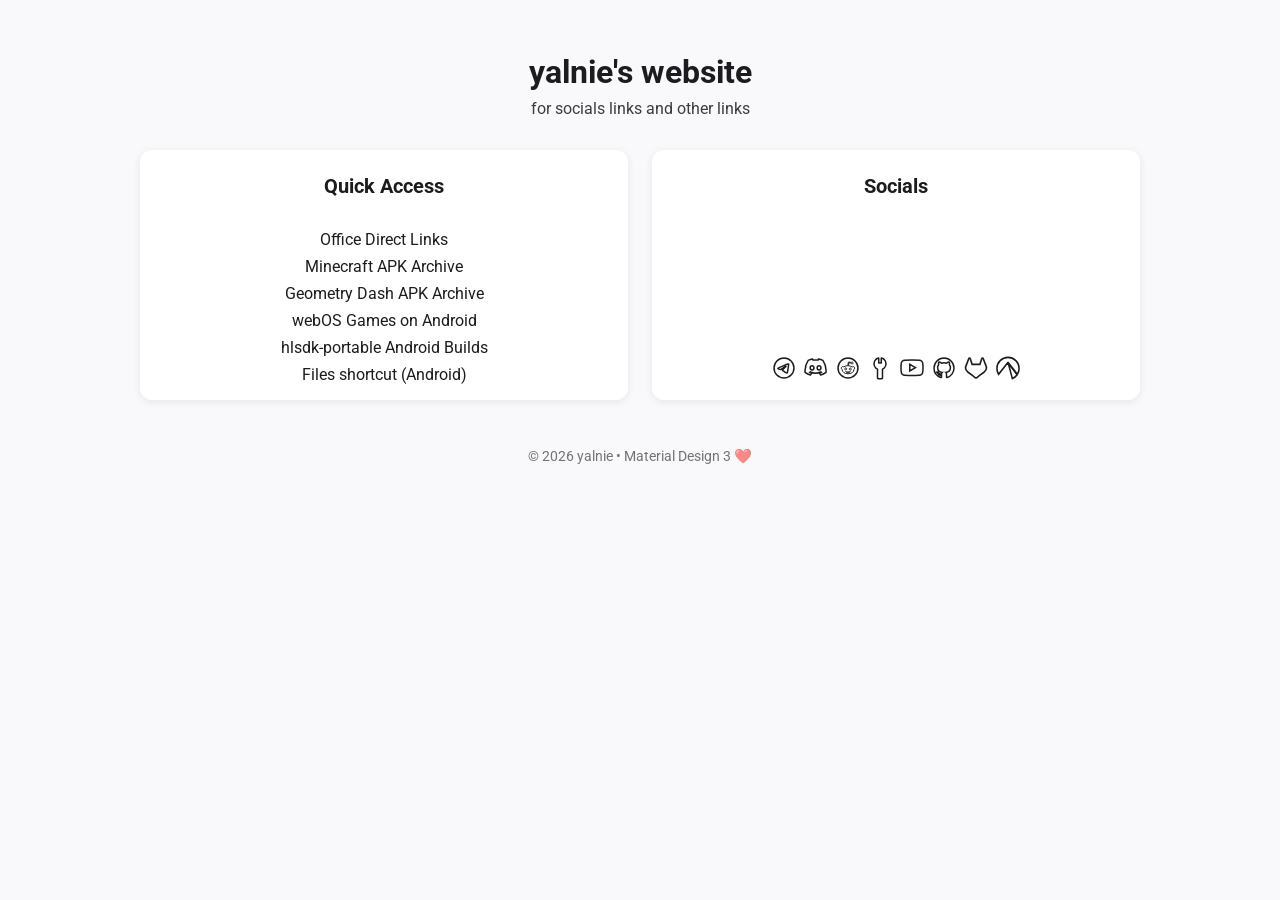
<file: index.html>
<!DOCTYPE html>
<html lang="en">
<head>
  <meta charset="UTF-8" />
  <title>yalnie's website</title>
  <meta name="viewport" content="width=device-width, initial-scale=1" />
  <meta name="theme-color" content="#0B57D0">
  <meta name="color-scheme" content="light dark">
  <meta name="google-site-verification" content="nM3yZOx0J2lb90awuIEVgKDgBiUJJz-g-WCyX6HS7lU" />

  <script type="module">
    import 'https://esm.sh/@material/web/all.js';
  </script>

  <link href="https://fonts.googleapis.com/css2?family=Roboto:wght@400;500;700&display=swap" rel="stylesheet">
  
  <link rel="stylesheet" href="default-style.css">  
</head>

<body>
  <h1>yalnie's website</h1>
  <p style="text-align: center; margin-top: -24px; margin-bottom: 32px; opacity: 0.85;">for socials links and other links</p>

  <div class="container">

    <div class="card">
      <div class="card-content">
        <h2>Quick Access</h2>
        <div class="button-group" style="flex-direction: column; display: flex; width: 100%;">
          <md-filled-button onclick="location.href='https://yalnie.github.io/office'">Office Direct Links</md-filled-button>
          <md-filled-button onclick="location.href='https://t.me/MinecraftAPKArchive'">Minecraft APK Archive</md-filled-button>
          <md-filled-button onclick="location.href='https://t.me/GeometryDashAPKArchive'">Geometry Dash APK Archive</md-filled-button>
          <md-filled-button onclick="location.href='https://github.com/yalnie/webos-games-android'">webOS Games on Android</md-filled-button>
          <md-filled-button onclick="location.href='https://github.com/yalnie/hlsdk-portable-androidbuilds'">hlsdk-portable Android Builds</md-filled-button>
          <md-filled-button onclick="location.href='https://github.com/yalnie/files-shortcut'">Files shortcut (Android)</md-filled-button>
        </div>
      </div>
    </div>

    <div class="card">
      <div class="card-content">
        <h2>Socials</h2>
        
        <div style="display: flex; gap: 8px; flex-wrap: wrap; justify-content: center; width: 100%;">
          
          <md-assist-chip label="Telegram" onclick="window.open('https://t.me/yalnie/', '_blank')">
            <md-icon slot="icon">
              <svg viewBox="0 0 24 24" style="width: 24px; height: 24px; fill: none; stroke: currentColor; stroke-width: 1.5; stroke-linecap: square; stroke-linejoin: miter;">
                <path d="M21.997 12C21.997 17.5228 17.5198 22 11.997 22C6.47415 22 1.99699 17.5228 1.99699 12C1.99699 6.47715 6.47415 2 11.997 2C17.5198 2 21.997 6.47715 21.997 12ZM12.3553 9.38244C11.3827 9.787 9.43876 10.6243 6.52356 11.8944C6.05018 12.0827 5.8022 12.2669 5.77962 12.4469C5.74147 12.7513 6.12258 12.8711 6.64155 13.0343C6.71214 13.0565 6.78528 13.0795 6.86026 13.1038C7.37085 13.2698 8.05767 13.464 8.41472 13.4717C8.7386 13.4787 9.10009 13.3452 9.49918 13.0711C12.2229 11.2325 13.629 10.3032 13.7172 10.2831C13.7795 10.269 13.8658 10.2512 13.9243 10.3032C13.9828 10.3552 13.977 10.4536 13.9708 10.48C13.9331 10.641 12.4371 12.0318 11.6629 12.7515C11.4216 12.9759 11.2504 13.135 11.2154 13.1714C11.137 13.2528 11.0571 13.3298 10.9803 13.4038C10.506 13.8611 10.1502 14.204 11 14.764C11.4083 15.0331 11.7351 15.2556 12.0611 15.4776C12.4171 15.7201 12.7722 15.9619 13.2317 16.2631C13.3487 16.3398 13.4605 16.4195 13.5694 16.4971C13.9837 16.7925 14.3559 17.0579 14.8158 17.0155C15.083 16.991 15.359 16.7397 15.4992 15.9903C15.8305 14.2193 16.4817 10.382 16.6322 8.80081C16.6454 8.66228 16.6288 8.48498 16.6154 8.40715C16.6021 8.32932 16.5743 8.21842 16.4731 8.13633C16.3533 8.03911 16.1683 8.01861 16.0856 8.02C15.7095 8.0267 15.1324 8.22735 12.3553 9.38244Z"></path>
              </svg>
            </md-icon>
          </md-assist-chip>
          
          <md-assist-chip label="Discord" onclick="window.open('https://www.discord.com/users/811503620860280833', '_blank')">
            <md-icon slot="icon">
              <svg viewBox="0 0 24 24" style="width: 24px; height: 24px; fill: none; stroke: currentColor; stroke-width: 1.5; stroke-linecap: square; stroke-linejoin: miter;">
                <path d="M18.8943 4.34399C17.5183 3.71467 16.057 3.256 14.5317 3C14.3396 3.33067 14.1263 3.77866 13.977 4.13067C12.3546 3.89599 10.7439 3.89599 9.14391 4.13067C8.99457 3.77866 8.77056 3.33067 8.58922 3C7.05325 3.256 5.59191 3.71467 4.22552 4.34399C1.46286 8.41865 0.716188 12.3973 1.08952 16.3226C2.92418 17.6559 4.69486 18.4666 6.4346 19C6.86126 18.424 7.24527 17.8053 7.57594 17.1546C6.9466 16.92 6.34927 16.632 5.77327 16.2906C5.9226 16.184 6.07194 16.0667 6.21061 15.9493C9.68793 17.5387 13.4543 17.5387 16.889 15.9493C17.0383 16.0667 17.177 16.184 17.3263 16.2906C16.7503 16.632 16.153 16.92 15.5236 17.1546C15.8543 17.8053 16.2383 18.424 16.665 19C18.4036 18.4666 20.185 17.6559 22.01 16.3226C22.4687 11.7787 21.2836 7.83202 18.8943 4.34399ZM8.05593 13.9013C7.01058 13.9013 6.15725 12.952 6.15725 11.7893C6.15725 10.6267 6.98925 9.67731 8.05593 9.67731C9.11191 9.67731 9.97588 10.6267 9.95454 11.7893C9.95454 12.952 9.11191 13.9013 8.05593 13.9013ZM15.065 13.9013C14.0196 13.9013 13.1652 12.952 13.1652 11.7893C13.1652 10.6267 13.9983 9.67731 15.065 9.67731C16.121 9.67731 16.985 10.6267 16.9636 11.7893C16.9636 12.952 16.1317 13.9013 15.065 13.9013Z"></path>
              </svg>
            </md-icon>
          </md-assist-chip>
          
          <md-assist-chip label="Reddit" onclick="window.open('https://www.reddit.com/user/yalnie/', '_blank')">
            <md-icon slot="icon">
              <svg viewBox="0 0 24 24" style="width: 24px; height: 24px; fill: none;" xmlns="http://www.w3.org/2000/svg">
                <circle cx="11.997" cy="12" r="10" stroke="currentColor" style="stroke-width: 1.5;" />
                <path d="M18.4035 11.2154C18.5652 11.446 18.6567 11.7185 18.667 12C18.6712 12.2755 18.5974 12.5467 18.4541 12.782C18.3108 13.0174 18.1038 13.2073 17.857 13.33C17.8682 13.4765 17.8682 13.6236 17.857 13.77C17.857 16.01 15.247 17.83 12.027 17.83C8.80699 17.83 6.19699 16.01 6.19699 13.77C6.18573 13.6236 6.18573 13.4765 6.19699 13.33C6.00465 13.2416 5.83382 13.1125 5.69635 12.9515C5.55887 12.7906 5.45804 12.6017 5.40084 12.3979C5.34363 12.1941 5.33143 11.9803 5.36506 11.7713C5.3987 11.5623 5.47737 11.3632 5.59563 11.1876C5.71389 11.0121 5.86891 10.8643 6.04994 10.7546C6.23097 10.645 6.43369 10.5759 6.64404 10.5524C6.85439 10.5288 7.06736 10.5513 7.26816 10.6182C7.46897 10.6852 7.65283 10.795 7.80699 10.94C8.95926 10.1585 10.3149 9.73099 11.707 9.71L12.447 6.24C12.4553 6.19983 12.4715 6.16171 12.4946 6.12784C12.5178 6.09398 12.5474 6.06505 12.5819 6.04272C12.6163 6.0204 12.6548 6.00513 12.6951 5.99779C12.7355 5.99046 12.7769 5.99121 12.817 6L15.267 6.49C15.3866 6.28444 15.5756 6.12825 15.8001 6.04948C16.0245 5.9707 16.2696 5.9745 16.4915 6.06019C16.7134 6.14587 16.8975 6.30784 17.0107 6.51701C17.1239 6.72617 17.1589 6.96885 17.1093 7.20147C17.0597 7.4341 16.9288 7.64143 16.7402 7.78627C16.5515 7.9311 16.3174 8.00394 16.0799 7.99172C15.8423 7.9795 15.6169 7.88301 15.4441 7.71958C15.2713 7.55615 15.1624 7.33648 15.137 7.1L12.997 6.65L12.347 9.77C13.7222 9.7995 15.0594 10.2267 16.197 11C16.4002 10.805 16.6555 10.6729 16.9321 10.6196C17.2087 10.5664 17.4948 10.5943 17.7559 10.7C18.0169 10.8057 18.2419 10.9847 18.4035 11.2154Z" stroke="currentColor" stroke-linejoin="round"/>
                <path d="M8.83552 12.4444C8.72564 12.6089 8.66699 12.8022 8.66699 13C8.66699 13.1313 8.69285 13.2614 8.74311 13.3827C8.79336 13.504 8.86702 13.6142 8.95988 13.7071C9.05274 13.8 9.16298 13.8736 9.2843 13.9239C9.40563 13.9741 9.53567 14 9.66699 14C9.86477 14 10.0581 13.9414 10.2226 13.8315C10.387 13.7216 10.5152 13.5654 10.5909 13.3827C10.6666 13.2 10.6864 12.9989 10.6478 12.8049C10.6092 12.6109 10.5139 12.4327 10.3741 12.2929C10.2342 12.153 10.0561 12.0578 9.86208 12.0192C9.6681 11.9806 9.46703 12.0004 9.2843 12.0761C9.10158 12.1518 8.9454 12.28 8.83552 12.4444Z" stroke="currentColor" stroke-linejoin="round"/>
                <path d="M13.7414 13.8715C13.9059 13.9814 14.0992 14.04 14.297 14.04L14.287 14.08C14.4226 14.0815 14.5571 14.0553 14.6822 14.0032C14.8074 13.9511 14.9207 13.874 15.0152 13.7767C15.1096 13.6795 15.1833 13.564 15.2318 13.4373C15.2802 13.3107 15.3024 13.1755 15.297 13.04C15.297 12.8422 15.2383 12.6489 15.1285 12.4844C15.0186 12.32 14.8624 12.1918 14.6797 12.1161C14.4969 12.0404 14.2959 12.0206 14.1019 12.0592C13.9079 12.0978 13.7297 12.193 13.5899 12.3329C13.45 12.4727 13.3548 12.6509 13.3162 12.8449C13.2776 13.0389 13.2974 13.24 13.3731 13.4227C13.4488 13.6054 13.577 13.7616 13.7414 13.8715Z" stroke="currentColor" stroke-linejoin="round"/>
                <path d="M9.75838 15.5632C9.75455 15.5601 9.74967 15.5585 9.74472 15.5587C9.73976 15.559 9.73506 15.5611 9.73155 15.5646C9.72804 15.5681 9.72596 15.5728 9.72572 15.5777L9.7257 15.5788C10.382 16.0598 11.1827 16.3039 11.9966 16.2702C12.0035 16.2699 12.0104 16.2699 12.0173 16.2702C12.837 16.3042 13.6432 16.0564 14.3021 15.5686C14.2996 15.5663 14.2967 15.5644 14.2936 15.563C14.29 15.5615 14.2862 15.5607 14.2824 15.5607C14.2746 15.5606 14.2671 15.5636 14.2615 15.569C14.2525 15.5778 14.2429 15.5858 14.2327 15.5931C13.5829 16.0593 12.7942 16.2909 11.9958 16.2503C11.1982 16.2831 10.413 16.0439 9.76912 15.5716L9.75838 15.5632Z" stroke="currentColor" stroke-linejoin="round"/>
              </svg>
            </md-icon>
          </md-assist-chip>

          <md-assist-chip label="ModDB" onclick="window.open('https://www.moddb.com/members/yalnie', '_blank')">
            <md-icon slot="icon">
              <svg viewBox="0 -960 960 960" style="width: 24px; height: 24px; fill: none; stroke: currentColor; stroke-width: 60; stroke-linecap: round; stroke-linejoin: round; transform: rotate(45deg);">
                <path d="M686-132 444-376q-20 8-40.5 12t-43.5 4q-100 0-170-70t-70-170q0-36 10-68.5t28-61.5l146 146 72-72-146-146q29-18 61.5-28t68.5-10q100 0 170 70t70 170q0 23-4 43.5T584-516l244 242q12 12 12 29t-12 29l-84 84q-12 12-29 12t-29-12Z"/>
              </svg>
            </md-icon>
          </md-assist-chip>
          
          <md-assist-chip label="YouTube" onclick="window.open('https://www.youtube.com/@yalnie/', '_blank')">
            <md-icon slot="icon">
              <svg viewBox="0 0 24 24" style="width: 24px; height: 24px; fill: none; stroke: currentColor; stroke-width: 1.5; stroke-linecap: square; stroke-linejoin: miter;">
                <path d="M20.5949 4.45999C21.5421 4.71353 22.2865 5.45785 22.54 6.40501C22.9982 8.12001 23 11.7004 23 11.7004C23 11.7004 23 15.2807 22.54 16.9957C22.2865 17.9429 21.5421 18.6872 20.5949 18.9407C18.88 19.4007 12 19.4007 12 19.4007C12 19.4007 5.12001 19.4007 3.405 18.9407C2.45785 18.6872 1.71353 17.9429 1.45999 16.9957C1 15.2807 1 11.7004 1 11.7004C1 11.7004 1 8.12001 1.45999 6.40501C1.71353 5.45785 2.45785 4.71353 3.405 4.45999C5.12001 4 12 4 12 4C12 4 18.88 4 20.5949 4.45999ZM15.5134 11.7007L9.79788 15.0003V8.40101L15.5134 11.7007Z"></path>
              </svg>
            </md-icon>
          </md-assist-chip>

          <md-assist-chip label="GitHub" onclick="window.open('https://www.github.com/yalnie/', '_blank')">
            <md-icon slot="icon">
              <svg viewBox="0 0 24 24" style="width: 24px; height: 24px; fill: none; stroke: currentColor; stroke-width: 1.5; stroke-linecap: square; stroke-linejoin: miter;">
                <path d="M12 2C6.475 2 2 6.475 2 12C2 16.425 4.8625 20.1625 8.8375 21.4875C9.3375 21.575 9.525 21.275 9.525 21.0125C9.525 20.775 9.5125 19.9875 9.5125 19.15C7 19.6125 6.35 18.5375 6.15 17.975C6.0375 17.6875 5.55 16.8 5.125 16.5625C4.775 16.375 4.275 15.9125 5.1125 15.9C5.9 15.8875 6.4625 16.625 6.65 16.925C7.55 18.4375 8.9875 18.0125 9.5625 17.75C9.65 17.1 9.9125 16.6625 10.2 16.4125C7.975 16.1625 5.65 15.3 5.65 11.475C5.65 10.3875 6.0375 9.4875 6.675 8.7875C6.575 8.5375 6.225 7.5125 6.775 6.1375C6.775 6.1375 7.6125 5.875 9.525 7.1625C10.325 6.9375 11.175 6.825 12.025 6.825C12.875 6.825 13.725 6.9375 14.525 7.1625C16.4375 5.8625 17.275 6.1375 17.275 6.1375C17.825 7.5125 17.475 8.5375 17.375 8.7875C18.0125 9.4875 18.4 10.375 18.4 11.475C18.4 15.3125 16.0625 16.1625 13.8375 16.4125C14.2 16.725 14.5125 17.325 14.5125 18.2625C14.5125 19.6 14.5 20.675 14.5 21.0125C14.5 21.275 14.6875 21.5875 15.1875 21.4875C17.1727 20.8173 18.8977 19.5415 20.1198 17.8395C21.3419 16.1376 21.9995 14.0953 22 12C22 6.475 17.525 2 12 2Z"></path>
              </svg>
            </md-icon>
          </md-assist-chip>
          
          <md-assist-chip label="GitLab" onclick="window.open('https://www.gitlab.com/yalnie/', '_blank')">
            <md-icon slot="icon">
              <svg viewBox="-15 -15 222 215" style="width: 24px; height: 24px; fill: none; stroke: currentColor; stroke-width: 15; stroke-linecap: round; stroke-linejoin: round;">
                <path d="m188.85676,73.21274l-0.27,-0.69l-26.14,-68.22a6.81,6.81 0 0 0 -2.69,-3.24a7,7 0 0 0 -8,0.43a7,7 0 0 0 -2.32,3.52l-17.65,54l-71.47,0l-17.65,-54a6.86,6.86 0 0 0 -2.32,-3.53a7,7 0 0 0 -8,-0.43a6.87,6.87 0 0 0 -2.69,3.24l-26.19,68.19l-0.26,0.69a48.54,48.54 0 0 0 16.1,56.1l0.09,0.07l0.24,0.17l39.82,29.82l19.7,14.91l12,9.06a8.07,8.07 0 0 0 9.76,0l12,-9.06l19.7,-14.91l40.06,-30l0.1,-0.08a48.56,48.56 0 0 0 16.08,-56.04z"/>
              </svg>
            </md-icon>
          </md-assist-chip>

          <md-assist-chip label="Codeberg" onclick="window.open('https://codeberg.org/yalnie', '_blank')">
            <md-icon slot="icon">
              <svg viewBox="-1 -1 26 26" style="width: 24px; height: 24px; fill: none; stroke: currentColor; stroke-width: 1.7; stroke-linecap: square; stroke-linejoin: miter;">
                <path d="M11.955.49A12 12 0 0 0 0 12.49a12 12 0 0 0 1.832 6.373L11.838 5.928a.187.14 0 0 1 .324 0l10.006 12.935A12 12 0 0 0 24 12.49a12 12 0 0 0-12-12 12 12 0 0 0-.045 0zm.375 6.467l4.416 16.553a12 12 0 0 0 5.137-4.213z" />
              </svg>
            </md-icon>
          </md-assist-chip>
        </div>
      </div>
    </div>
  </div>
  <footer style="text-align: center; margin-top: 48px; font-size: 0.9rem; opacity: 0.6;">
    © 2026 yalnie • Material Design 3 ❤️
  </footer>
</body>
</html>
</file>
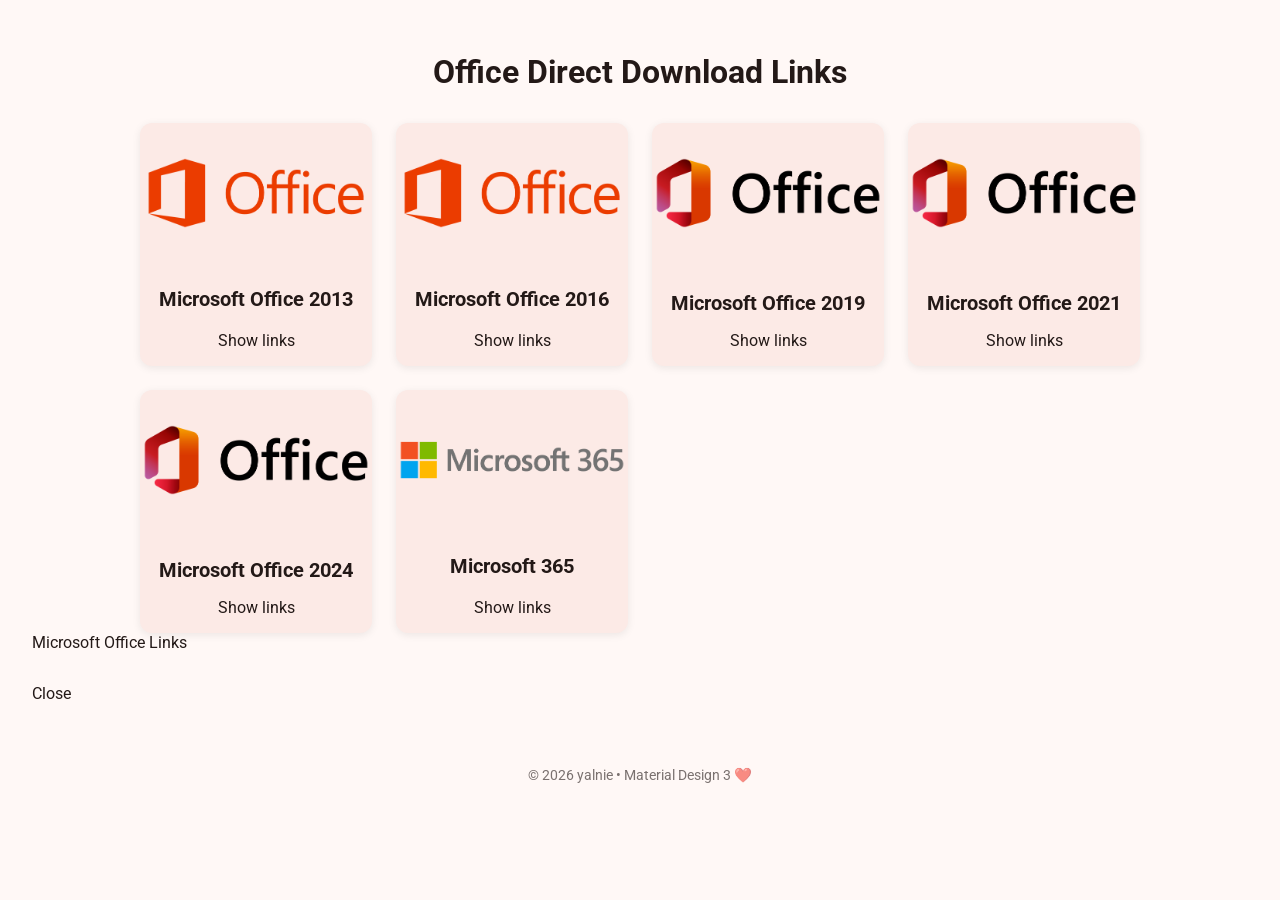
<file: office/index.html>
<!DOCTYPE html>
<html lang="en">
<head>
  <meta charset="UTF-8" />
  <meta name="viewport" content="width=device-width, initial-scale=1.0" />
  <meta name="theme-color" content="rgb(143, 75, 57)">
  <meta name="color-scheme" content="light dark">
  <title>Office Direct Download Links</title>
  <meta name="google-site-verification" content="nM3yZOx0J2lb90awuIEVgKDgBiUJJz-g-WCyX6HS7lU" />

  <meta name="title" content="Office Direct Download Links">
  <meta name="description" content="Download Microsoft Office 2013–2024 and Microsoft 365 directly from Microsoft’s CDN.">
  <meta name="keywords" content="Office, Microsoft Office, Office 365, Office 2024, direct download, ISO, installer">
  <meta name="author" content="Yalnie">
  <meta name="robots" content="index, follow">
  <link rel="canonical" href="https://yalnie.github.io/office/">

	<!-- Open Graph (Facebook, Discord, Telegram) -->
	<meta property="og:title" content="Office Direct Download Links">
	<meta property="og:description" content="Download Microsoft Office 2013–2024 and Microsoft 365 directly from Microsoft’s CDN.">
	<meta property="og:image" content="https://yalnie.github.io/office/banners/preview.png">
	<meta property="og:url" content="https://yalnie.github.io/office/">
	<meta property="og:locale" content="en_US">
	<meta property="og:type" content="website">
	<meta property="og:site_name" content="Yalnie's Website">

	<!-- Twitter(X) Card -->
	<meta name="twitter:card" content="summary_large_image">
	<meta name="twitter:title" content="Office Direct Download Links">
	<meta name="twitter:description" content="Download Microsoft Office 2013–2024 and Microsoft 365 directly from Microsoft’s CDN.">
	<meta name="twitter:image" content="https://yalnie.github.io/office/banners/preview.png">

  <!-- Fonts, icons and favicon -->
  <link href="https://fonts.googleapis.com/css2?family=Roboto:wght@400;500;700&display=swap" rel="stylesheet" />
  <link href="https://fonts.googleapis.com/icon?family=Material+Icons" rel="stylesheet" />
  <link rel="icon" type="image/svg+xml" href="favicon/favicon.svg">
  <link rel="icon" type="image/png" sizes="512x512" href="favicon/png/512x512.png">
  <link rel="icon" type="image/png" sizes="192x192" href="favicon/png/192x192.png">
  <link rel="icon" type="image/png" sizes="48x48" href="favicon/png/48x48.png">
  <link rel="icon" type="image/png" sizes="32x32" href="favicon/png/32x32.png">
  <link rel="icon" type="image/png" sizes="16x16" href="favicon/png/16x16.png">
  <link rel="icon" type="image/x-icon" href="favicon/favicon.ico">

  <!-- Import map -->
  <script type="importmap">
    {
      "imports": {
        "@material/web/": "https://esm.run/@material/web/"
      }
    }
  </script>

  <!-- CSS and JS -->
  <link rel="stylesheet" href="css/style.css" />
  <script type="module" src="js/links.js"></script>
  <script type="module" src="js/style.js" defer></script>
</head>
<body>
  <h1 class="md-typescale-display-medium">Office Direct Download Links</h1>
  <div class="container">
  
    <!-- Office 2013 -->
    <div class="card">
      <img src="banners/2013-banner.png" alt="Office 2013" />
      <div class="card-content">
        <h2>Microsoft Office 2013</h2>
        <md-filled-button onclick="openDialog('2013')">Show links</md-filled-button>
      </div>
    </div>
    
    <!-- Office 2016 -->
    <div class="card">
      <img src="banners/2013-banner.png" alt="Office 2016" />
      <div class="card-content">
        <h2>Microsoft Office 2016</h2>
        <md-filled-button onclick="openDialog('2016')">Show links</md-filled-button>
      </div>
    </div>
    
    <!-- Office 2019 -->
    <div class="card">
      <picture>
        <source srcset="banners/2019-banner-dark.png" media="(prefers-color-scheme: dark)">
        <source srcset="banners/2019-banner.png" media="(prefers-color-scheme: light)">
        <img src="banners/2019-banner.png" alt="Office 2019">
      </picture>
      <div class="card-content">
        <h2>Microsoft Office 2019</h2>
        <md-filled-button onclick="openDialog('2019')">Show links</md-filled-button>
      </div>
    </div>
    
    <!-- Office 2021 -->
    <div class="card">
      <picture>
        <source srcset="banners/2019-banner-dark.png" media="(prefers-color-scheme: dark)">
        <source srcset="banners/2019-banner.png" media="(prefers-color-scheme: light)">
        <img src="banners/2019-banner.png" alt="Office 2021">
      </picture>
      <div class="card-content">
        <h2>Microsoft Office 2021</h2>
        <md-filled-button onclick="openDialog('2021')">Show links</md-filled-button>
      </div>
    </div>
    
    <!-- Office 2024 -->
    <div class="card">
      <picture>
        <source srcset="banners/2019-banner-dark.png" media="(prefers-color-scheme: dark)">
        <source srcset="banners/2019-banner.png" media="(prefers-color-scheme: light)">
        <img src="banners/2019-banner.png" alt="Office 2024">
      </picture>
      <div class="card-content">
        <h2>Microsoft Office 2024</h2>
        <md-filled-button onclick="openDialog('2024')">Show links</md-filled-button>
      </div>
    </div>
    
    <!-- Microsoft 365 -->
    <div class="card">
      <img src="banners/365-banner.png" alt="Microsoft 365" />
      <div class="card-content">
        <h2>Microsoft 365</h2>
        <md-filled-button onclick="openDialog('365')">Show links</md-filled-button>
      </div>
    </div>
  </div>
  
  <!-- Modal Dialog -->
  <md-dialog id="linksDialog">
    <div slot="headline" id="dialogTitle">Microsoft Office Links</div>
    <div slot="content" id="dialogContent" class="dialog-content"></div>
    <div slot="actions">
      <md-filled-button id="closeDialog">Close</md-filled-button>
    </div>
  </md-dialog>
  <footer class="site-footer">
  © 2026 yalnie • Material Design 3 ❤️
</footer>
</body>
</html>
</file>
<file: default-style.css>
/* Light mode */
:root {
  --md-sys-color-primary: #0B57D0;
  --md-sys-color-on-primary: #FFFFFF;
  --md-sys-color-surface: #F9F9FB;
  --md-sys-color-on-surface: #1C1B1F;
  --md-sys-color-surface-container: #FFFFFF;
  --md-sys-color-outline: #79747E;
}

/* Dark mode */
@media (prefers-color-scheme: dark) {
  :root {
    --md-sys-color-primary: #A8C7FA;
    --md-sys-color-on-primary: #00315E;
    --md-sys-color-surface: #1C1B1F;
    --md-sys-color-on-surface: #E6E1E5;
    --md-sys-color-surface-container: #2B2930;
    --md-sys-color-outline: #938F99;
  }
}

/* Global styles */
body {
  font-family: 'Roboto', sans-serif;
  padding: 24px;
  background: var(--md-sys-color-surface);
  color: var(--md-sys-color-on-surface);
  transition: background 0.3s ease, color 0.3s ease;
}

h1 {
  text-align: center;
  margin-bottom: 32px;
}

/* Card layout */
.container {
  display: grid;
  grid-template-columns: repeat(auto-fit, minmax(220px, 1fr));
  gap: 24px;
  max-width: 1000px;
  margin: 0 auto;
}

.card {
  background: var(--md-sys-color-surface-container);
  border-radius: 12px;
  box-shadow: 0 2px 8px rgba(0,0,0,0.08);
  overflow: hidden;
  display: flex;
  flex-direction: column;
  transition: transform 0.2s ease, box-shadow 0.2s ease, background 0.3s ease;
}

.card:hover {
  transform: translateY(-4px);
  box-shadow: 0 4px 12px rgba(0,0,0,0.15);
}

.card img {
  width: 100%;
  height: 140px;
  object-fit: cover;
}

.card-content {
  flex: 1;
  padding: 16px;
  display: flex;
  flex-direction: column;
  justify-content: space-between;
  align-items: center;
  text-align: center;
}

.card h2 {
  font-size: 1.25rem;
  margin: 8px 0 16px 0;
  color: var(--md-sys-color-on-surface);
}

/* Button style */
md-filled-button {
  --md-filled-button-container-color: var(--md-sys-color-primary);
  --md-filled-button-label-text-color: var(--md-sys-color-on-primary);
}

/* Dialog theme (Material 3 native) */
#linksDialog {
  --md-dialog-container-color: var(--md-sys-color-surface-container);
  --md-dialog-headline-color: var(--md-sys-color-on-surface);
  --md-dialog-supporting-text-color: var(--md-sys-color-on-surface);
  color: var(--md-sys-color-on-surface);
}

/* Dialog content formatting */
#dialogContent {
  font-size: 14px;
  line-height: 1.6;
  overflow-y: auto;
  max-height: 400px;
  padding-right: 8px;
}

#dialogContent a {
  color: #1a73e8;
  text-decoration: underline;
}

#dialogContent h1, 
#dialogContent h2, 
#dialogContent h3 {
  margin: 12px 0 8px 0;
}

#dialogContent strong {
  font-weight: 600;
}
/* --- Desktop optimization --- */
md-dialog#linksDialog {
  --md-dialog-container-max-width: 900px;
  --md-dialog-container-min-width: 600px;
  width: 80vw;
  max-width: 900px;
}
#dialogContent {
  padding: 16px 24px;
}
/* --- Button group --- */
.button-group {
  display: flex;
  flex-direction: column;
  gap: 12px;
  width: 100%;
  margin-top: 16px;
}

/* Desktop */
@media (min-width: 768px) {
  .button-group {
    flex-direction: row;
    justify-content: flex-end; /* or space-between */
    gap: 8px;
  }

  .button-group md-filled-button {
    width: auto;
    min-width: 120px;
  }
}
</file>
<file: office/css/style.css>
/* Light mode */
:root {
    --md-sys-color-primary: rgb(143 75 57);
    --md-sys-color-surface-tint: rgb(143 75 57);
    --md-sys-color-on-primary: rgb(255 255 255);
    --md-sys-color-primary-container: rgb(255 219 209);
    --md-sys-color-on-primary-container: rgb(114 53 36);
    --md-sys-color-secondary: rgb(119 87 78);
    --md-sys-color-on-secondary: rgb(255 255 255);
    --md-sys-color-secondary-container: rgb(255 219 209);
    --md-sys-color-on-secondary-container: rgb(93 64 56);
    --md-sys-color-tertiary: rgb(108 93 46);
    --md-sys-color-on-tertiary: rgb(255 255 255);
    --md-sys-color-tertiary-container: rgb(246 225 166);
    --md-sys-color-on-tertiary-container: rgb(83 70 25);
    --md-sys-color-error: rgb(186 26 26);
    --md-sys-color-on-error: rgb(255 255 255);
    --md-sys-color-error-container: rgb(255 218 214);
    --md-sys-color-on-error-container: rgb(147 0 10);
    --md-sys-color-background: rgb(255 248 246);
    --md-sys-color-on-background: rgb(35 25 23);
    --md-sys-color-surface: rgb(255 248 246);
    --md-sys-color-on-surface: rgb(35 25 23);
    --md-sys-color-surface-variant: rgb(245 221 216);
    --md-sys-color-on-surface-variant: rgb(83 67 63);
    --md-sys-color-outline: rgb(133 115 110);
    --md-sys-color-outline-variant: rgb(216 194 188);
    --md-sys-color-shadow: rgb(0 0 0);
    --md-sys-color-scrim: rgb(0 0 0);
    --md-sys-color-inverse-surface: rgb(57 46 43);
    --md-sys-color-inverse-on-surface: rgb(255 237 233);
    --md-sys-color-inverse-primary: rgb(255 181 161);
    --md-sys-color-primary-fixed: rgb(255 219 209);
    --md-sys-color-on-primary-fixed: rgb(58 10 1);
    --md-sys-color-primary-fixed-dim: rgb(255 181 161);
    --md-sys-color-on-primary-fixed-variant: rgb(114 53 36);
    --md-sys-color-secondary-fixed: rgb(255 219 209);
    --md-sys-color-on-secondary-fixed: rgb(44 21 15);
    --md-sys-color-secondary-fixed-dim: rgb(231 189 178);
    --md-sys-color-on-secondary-fixed-variant: rgb(93 64 56);
    --md-sys-color-tertiary-fixed: rgb(246 225 166);
    --md-sys-color-on-tertiary-fixed: rgb(35 27 0);
    --md-sys-color-tertiary-fixed-dim: rgb(217 197 141);
    --md-sys-color-on-tertiary-fixed-variant: rgb(83 70 25);
    --md-sys-color-surface-dim: rgb(232 214 210);
    --md-sys-color-surface-bright: rgb(255 248 246);
    --md-sys-color-surface-container-lowest: rgb(255 255 255);
    --md-sys-color-surface-container-low: rgb(255 241 237);
    --md-sys-color-surface-container: rgb(252 234 230);
    --md-sys-color-surface-container-high: rgb(247 228 224);
    --md-sys-color-surface-container-highest: rgb(241 223 218);
}

/* Dark mode */
@media (prefers-color-scheme: dark) {
  :root {
    --md-sys-color-primary: rgb(255 181 161);
    --md-sys-color-surface-tint: rgb(255 181 161);
    --md-sys-color-on-primary: rgb(86 31 16);
    --md-sys-color-primary-container: rgb(114 53 36);
    --md-sys-color-on-primary-container: rgb(255 219 209);
    --md-sys-color-secondary: rgb(231 189 178);
    --md-sys-color-on-secondary: rgb(68 42 35);
    --md-sys-color-secondary-container: rgb(93 64 56);
    --md-sys-color-on-secondary-container: rgb(255 219 209);
    --md-sys-color-tertiary: rgb(217 197 141);
    --md-sys-color-on-tertiary: rgb(59 47 5);
    --md-sys-color-tertiary-container: rgb(83 70 25);
    --md-sys-color-on-tertiary-container: rgb(246 225 166);
    --md-sys-color-error: rgb(255 180 171);
    --md-sys-color-on-error: rgb(105 0 5);
    --md-sys-color-error-container: rgb(147 0 10);
    --md-sys-color-on-error-container: rgb(255 218 214);
    --md-sys-color-background: rgb(26 17 15);
    --md-sys-color-on-background: rgb(241 223 218);
    --md-sys-color-surface: rgb(26 17 15);
    --md-sys-color-on-surface: rgb(241 223 218);
    --md-sys-color-surface-variant: rgb(83 67 63);
    --md-sys-color-on-surface-variant: rgb(216 194 188);
    --md-sys-color-outline: rgb(160 140 136);
    --md-sys-color-outline-variant: rgb(83 67 63);
    --md-sys-color-shadow: rgb(0 0 0);
    --md-sys-color-scrim: rgb(0 0 0);
    --md-sys-color-inverse-surface: rgb(241 223 218);
    --md-sys-color-inverse-on-surface: rgb(57 46 43);
    --md-sys-color-inverse-primary: rgb(143 75 57);
    --md-sys-color-primary-fixed: rgb(255 219 209);
    --md-sys-color-on-primary-fixed: rgb(58 10 1);
    --md-sys-color-primary-fixed-dim: rgb(255 181 161);
    --md-sys-color-on-primary-fixed-variant: rgb(114 53 36);
    --md-sys-color-secondary-fixed: rgb(255 219 209);
    --md-sys-color-on-secondary-fixed: rgb(44 21 15);
    --md-sys-color-secondary-fixed-dim: rgb(231 189 178);
    --md-sys-color-on-secondary-fixed-variant: rgb(93 64 56);
    --md-sys-color-tertiary-fixed: rgb(246 225 166);
    --md-sys-color-on-tertiary-fixed: rgb(35 27 0);
    --md-sys-color-tertiary-fixed-dim: rgb(217 197 141);
    --md-sys-color-on-tertiary-fixed-variant: rgb(83 70 25);
    --md-sys-color-surface-dim: rgb(26 17 15);
    --md-sys-color-surface-bright: rgb(66 55 52);
    --md-sys-color-surface-container-lowest: rgb(20 12 10);
    --md-sys-color-surface-container-low: rgb(35 25 23);
    --md-sys-color-surface-container: rgb(39 29 27);
    --md-sys-color-surface-container-high: rgb(50 40 37);
    --md-sys-color-surface-container-highest: rgb(61 50 48);
  }
}

/* Global styles */
body {
  font-family: 'Roboto', sans-serif;
  padding: 24px;
  background: var(--md-sys-color-surface);
  color: var(--md-sys-color-on-surface);
  transition: background 0.3s ease, color 0.3s ease;
}

h1 {
  text-align: center;
  margin-bottom: 32px;
}

/* Card layout */
.container {
  display: grid;
  grid-template-columns: repeat(auto-fit, minmax(220px, 1fr));
  gap: 24px;
  max-width: 1000px;
  margin: 0 auto;
}

.card {
  background: var(--md-sys-color-surface-container);
  border-radius: 12px;
  box-shadow: 0 2px 8px rgba(0,0,0,0.08);
  overflow: hidden;
  display: flex;
  flex-direction: column;
  transition: transform 0.2s ease, box-shadow 0.2s ease, background 0.3s ease;
}

.card:hover {
  transform: translateY(-4px);
  box-shadow: 0 4px 12px rgba(0,0,0,0.15);
}

.card img {
  width: 100%;
  height: 140px;
  object-fit: cover;
}

.card-content {
  flex: 1;
  padding: 16px;
  display: flex;
  flex-direction: column;
  justify-content: space-between;
  align-items: center;
  text-align: center;
}

.card h2 {
  font-size: 1.25rem;
  margin: 8px 0 16px 0;
  color: var(--md-sys-color-on-surface);
}

/* Button style */
md-filled-button {
  --md-filled-button-container-color: var(--md-sys-color-primary);
  --md-filled-button-label-text-color: var(--md-sys-color-on-primary);
}

/* Dialog theme (Material 3 native) */
#linksDialog {
  --md-dialog-container-color: var(--md-sys-color-surface-container);
  --md-dialog-headline-color: var(--md-sys-color-on-surface);
  --md-dialog-supporting-text-color: var(--md-sys-color-on-surface);
  color: var(--md-sys-color-on-surface);
}

/* Dialog content formatting */
#dialogContent {
  font-size: 14px;
  line-height: 1.6;
  overflow-y: auto;
  max-height: 400px;
  padding-right: 8px;
}

#dialogContent a {
  color: var(--md-sys-color-primary);
  text-decoration: underline;
  display: inline-block;
  word-break: break-all;
  overflow-wrap: anywhere;
  white-space: normal;
  transition: opacity 0.2s ease;
  -webkit-tap-highlight-color: transparent;
}

#dialogContent a:hover {
  opacity: 0.8;
}

#dialogContent h1, 
#dialogContent h2, 
#dialogContent h3 {
  margin: 16px 0 8px 0;
  color: var(--md-sys-color-on-surface);
}

#dialogContent strong {
  font-weight: 600;
  color: var(--md-sys-color-on-surface-variant); /* Kalın yazılar biraz daha belirgin */
}
/* --- Desktop optimization --- */
md-dialog#linksDialog {
  --md-dialog-container-max-width: 900px;
  --md-dialog-container-min-width: 600px;
  width: 80vw;
  max-width: 900px;
}
#dialogContent {
  padding: 16px 24px;
}
/* --- 404 Error icon --- */
.error-icon {
  width: 96px;
  height: 96px;
  border-radius: 50%;
  background: var(--md-sys-color-primary);
  display: flex;
  align-items: center;
  justify-content: center;
  margin: 32px auto 16px;
}

.error-icon img {
  width: 48px;
  height: 48px;
  filter: brightness(0) invert(1);
}
.site-footer {
  margin-top: 48px;
  padding: 16px;
  text-align: center;
  font-size: 0.9rem;
  opacity: 0.6;
}
</file>
